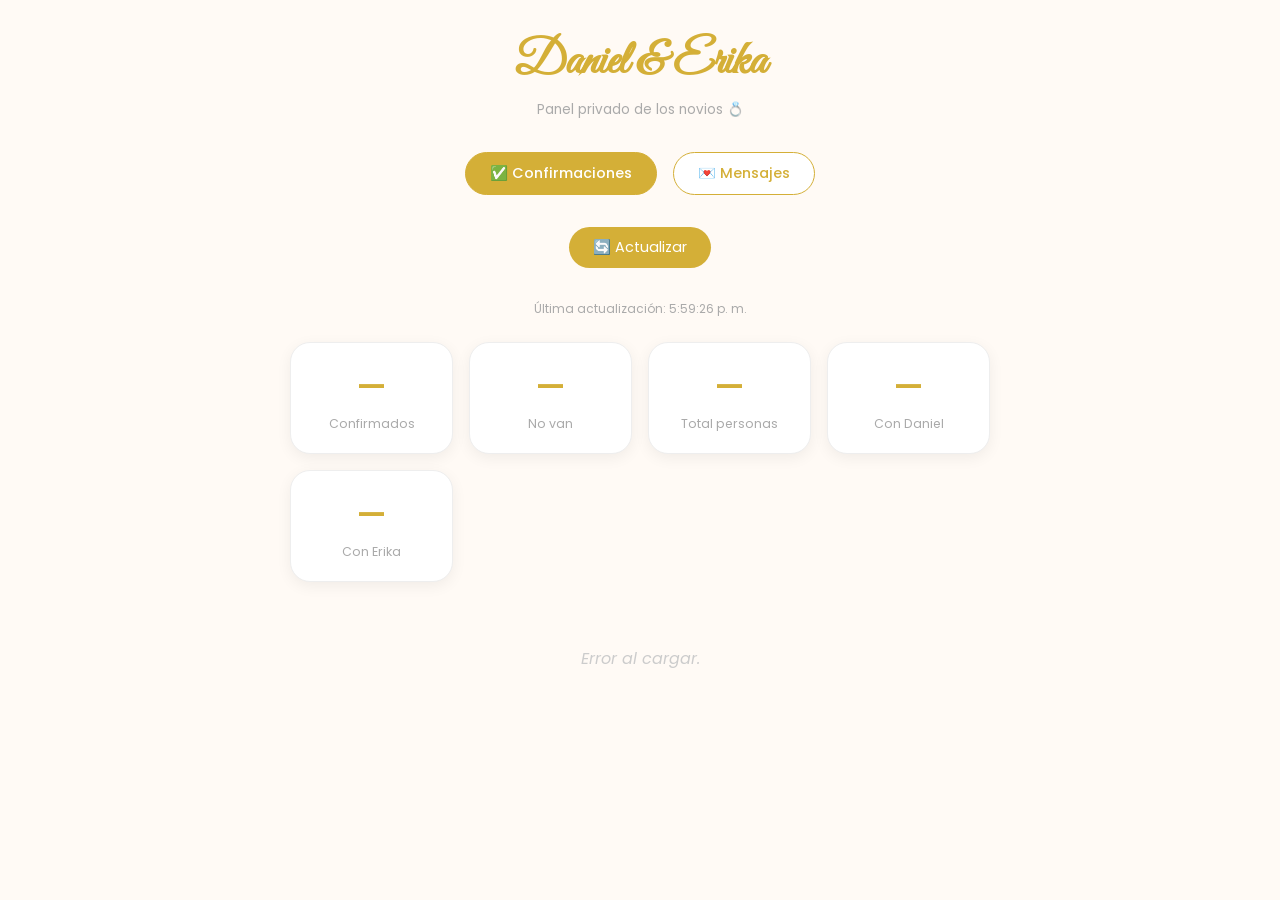
<file: admin.html>
<!doctype html>
<html lang="es">
  <head>
    <meta charset="UTF-8" />
    <meta name="viewport" content="width=device-width, initial-scale=1.0" />
    <title>Panel — Daniel & Erika</title>
    <link
      href="https://fonts.googleapis.com/css2?family=Great+Vibes&family=Poppins:wght@300;400;600&display=swap"
      rel="stylesheet"
    />
    <link rel="stylesheet" href="admin.css" />
  </head>

  <body>
    <div class="header">
      <h1>Daniel & Erika</h1>
      <p>Panel privado de los novios 💍</p>
    </div>

    <div class="tabs">
      <button
        class="tab active"
        onclick="mostrarPanel('confirmaciones', event)"
      >
        ✅ Confirmaciones
      </button>
      <button class="tab" onclick="mostrarPanel('mensajes', event)">
        💌 Mensajes
      </button>
    </div>

    <button class="btn-refresh" onclick="cargarTodo()">🔄 Actualizar</button>

    <p class="ultima-actualizacion" id="ultima-actualizacion">
      Última actualización: ahora
    </p>

    <!-- PANEL CONFIRMACIONES -->
    <div class="panel active" id="panel-confirmaciones">
      <div class="resumen">
        <div class="resumen-card">
          <span id="total-si">—</span>
          <p>Confirmados</p>
        </div>
        <div class="resumen-card">
          <span id="total-no">—</span>
          <p>No van</p>
        </div>
        <div class="resumen-card">
          <span id="total-personas">—</span>
          <p>Total personas</p>
        </div>
        <div class="resumen-card">
          <span id="total-daniel">—</span>
          <p>Con Daniel</p>
        </div>
        <div class="resumen-card">
          <span id="total-erika">—</span>
          <p>Con Erika</p>
        </div>
      </div>

      <div class="lista" id="lista-confirmaciones">
        <p class="cargando">Cargando...</p>
      </div>
    </div>

    <!-- PANEL MENSAJES -->
    <div class="panel" id="panel-mensajes">
      <div class="lista" id="lista-mensajes">
        <p class="cargando">Cargando...</p>
      </div>
    </div>

    <script src="admin.js"></script>
  </body>
</html>
</file>
<file: admin.css>
* {
  margin: 0;
  padding: 0;
  box-sizing: border-box;
}

body {
  font-family: "Poppins", sans-serif;
  background: #fffaf5;
  color: #444;
  padding: 2rem 1rem;
}

.header {
  text-align: center;
  margin-bottom: 2rem;
}

.header h1 {
  font-family: "Great Vibes", cursive;
  font-size: 3rem;
  color: #d4af37;
  margin-bottom: 0.5rem;
}

.header p {
  font-size: 0.85rem;
  color: #aaa;
}

.tabs {
  display: flex;
  gap: 1rem;
  justify-content: center;
  margin-bottom: 2rem;
  flex-wrap: wrap;
}

.tab {
  padding: 10px 24px;
  border-radius: 50px;
  border: 1.5px solid #d4af37;
  background: white;
  color: #d4af37;
  font-size: 0.9rem;
  font-weight: 500;
  cursor: pointer;
  transition: 0.2s;
  font-family: "Poppins", sans-serif;
}

.tab.active {
  background: #d4af37;
  color: white;
}

.panel {
  display: none;
  max-width: 700px;
  margin: 0 auto;
}

.panel.active {
  display: block;
}

.resumen {
  display: grid;
  grid-template-columns: repeat(auto-fit, minmax(140px, 1fr));
  gap: 1rem;
  margin-bottom: 2rem;
}

.resumen-card {
  background: white;
  border-radius: 20px;
  padding: 1.25rem;
  text-align: center;
  box-shadow: 0 4px 15px rgba(0, 0, 0, 0.06);
  border: 0.5px solid #eee;
}

.resumen-card span {
  display: block;
  font-size: 2rem;
  font-weight: 600;
  color: #d4af37;
  margin-bottom: 0.25rem;
}

.resumen-card p {
  font-size: 0.78rem;
  color: #aaa;
}

.lista {
  display: flex;
  flex-direction: column;
  gap: 0.75rem;
}

.item-card {
  background: white;
  border-radius: 15px;
  padding: 1.25rem 1.5rem;
  box-shadow: 0 4px 15px rgba(0, 0, 0, 0.05);
  border: 0.5px solid #eee;
}

.item-card-top {
  display: flex;
  justify-content: space-between;
  align-items: center;
  margin-bottom: 0.4rem;
  flex-wrap: wrap;
  gap: 0.5rem;
}

.item-nombre {
  font-size: 0.95rem;
  font-weight: 600;
  color: #333;
}

.badge-si {
  background: #eafbf0;
  color: #1a7a45;
  font-size: 0.72rem;
  padding: 3px 10px;
  border-radius: 50px;
  font-weight: 500;
}

.badge-no {
  background: #fef2f2;
  color: #c0392b;
  font-size: 0.72rem;
  padding: 3px 10px;
  border-radius: 50px;
  font-weight: 500;
}

.item-detalle {
  font-size: 0.8rem;
  color: #888;
  margin-bottom: 0.2rem;
}

.item-fecha {
  font-size: 0.72rem;
  color: #ccc;
}

.mensaje-texto {
  font-size: 0.9rem;
  color: #555;
  line-height: 1.6;
  font-style: italic;
  margin: 0.5rem 0;
}

.cargando {
  text-align: center;
  color: #aaa;
  font-style: italic;
  padding: 2rem 0;
}

.vacio {
  text-align: center;
  color: #ccc;
  font-style: italic;
  padding: 2rem 0;
}

.btn-refresh {
  display: block;
  margin: 0 auto 2rem;
  padding: 10px 24px;
  background: #d4af37;
  color: white;
  border: none;
  border-radius: 50px;
  font-size: 0.9rem;
  cursor: pointer;
  font-family: "Poppins", sans-serif;
  transition: 0.2s;
}

.btn-refresh:hover {
  opacity: 0.9;
  transform: scale(1.03);
}

@media (max-width: 480px) {
  .header h1 {
    font-size: 2.5rem;
  }

  .resumen {
    grid-template-columns: repeat(2, 1fr);
  }
}

.ultima-actualizacion {
  text-align: center;
  font-size: 0.75rem;
  color: #aaa;
  margin-bottom: 1.5rem;
}
</file>
